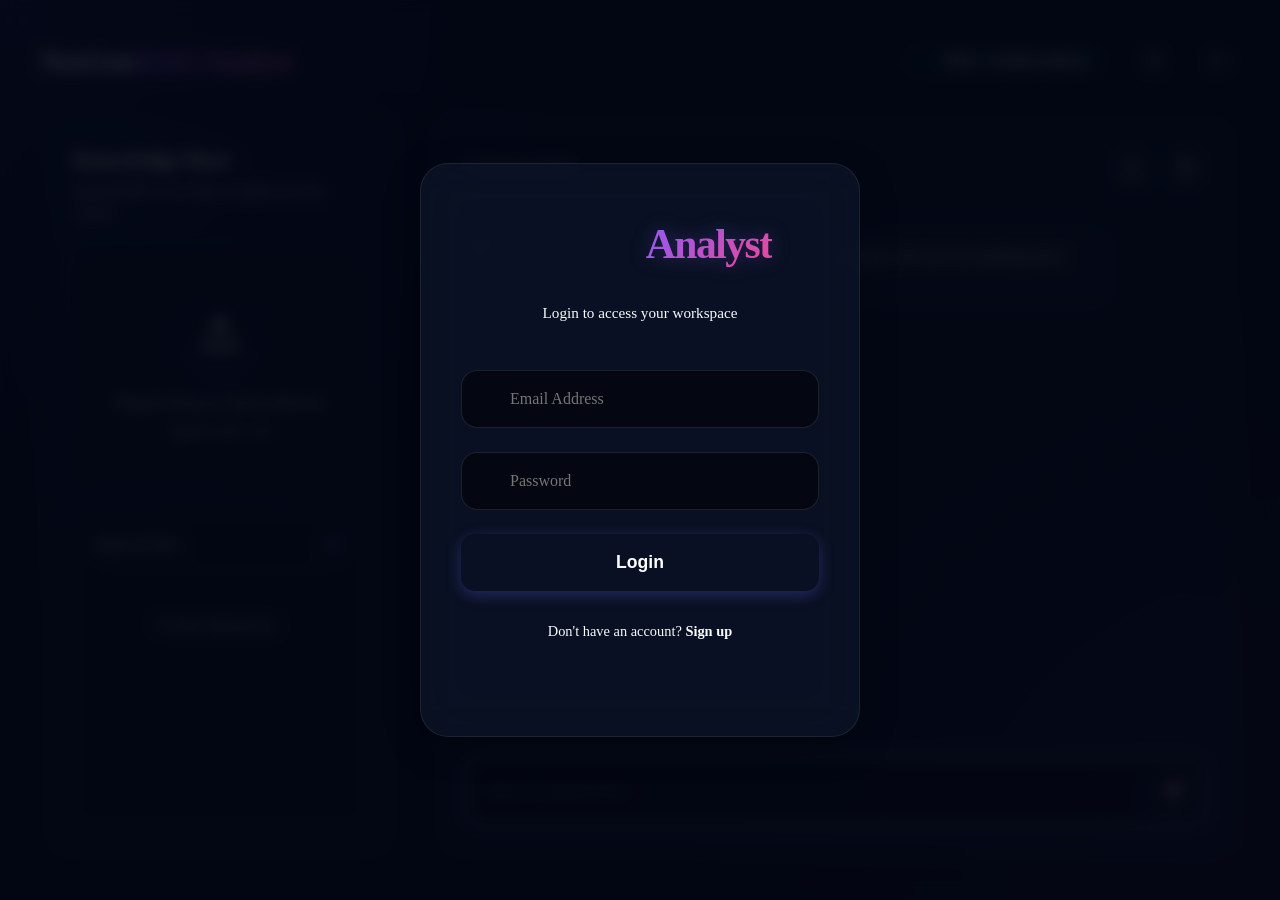
<file: templates/index.html>
<!DOCTYPE html>
<html lang="en">
<head>
    <meta charset="UTF-8">
    <meta name="viewport" content="width=device-width, initial-scale=1.0">
    <title>NexGen RAG Assistant</title>
    <!-- Google Fonts for Modern Appearance -->
    <link href="https://fonts.googleapis.com/css2?family=Inter:wght@300;400;500;600;700&display=swap" rel="stylesheet">
    <link rel="stylesheet" href="/static/style.css">
    
    <!-- PWA Settings -->
    <link rel="manifest" href="/manifest.json">
    <meta name="theme-color" content="#0F172A">
    <link rel="apple-touch-icon" href="/static/icon.png">
</head>
<body>
    
    <!-- Auth Overlay Modal -->
    <div id="authOverlay" class="auth-overlay">
        <div class="auth-card glass-panel">
            <h2 class="auth-title logo" id="authTitle">NexGen <span>Analyst</span></h2>
            <p class="auth-subtitle" id="authSubtitle">Login to access your workspace</p>
            
            <form id="loginForm" class="auth-form">
                <div class="input-group">
                    <input type="email" id="loginEmail" placeholder="Email Address" required>
                </div>
                <div class="input-group">
                    <input type="password" id="loginPassword" placeholder="Password" required>
                </div>
                <button type="submit" class="auth-btn" id="loginSubmitBtn">Login</button>
                <p class="auth-switch">Don't have an account? <span id="showSignup">Sign up</span></p>
                <div class="auth-status" id="loginStatus"></div>
            </form>

            <form id="signupForm" class="auth-form hidden">
                <div class="input-group">
                    <input type="email" id="signupEmail" placeholder="Email Address" required>
                </div>
                <div class="input-group">
                    <input type="password" id="signupPassword" placeholder="Password" required>
                </div>
                <button type="submit" class="auth-btn" id="signupSubmitBtn">Create Account</button>
                <p class="auth-switch">Already have an account? <span id="showLogin">Login</span></p>
                <div class="auth-status" id="signupStatus"></div>
            </form>

            <form id="verifyForm" class="auth-form hidden">
                <input type="text" id="verifyOtp" placeholder="6-digit OTP Code" required maxlength="6">
                <button type="submit" class="auth-btn" id="verifySubmitBtn">Verify & Login</button>
                <div class="auth-status" id="verifyStatus"></div>
            </form>
        </div>
    </div>

    <!-- Animated Background Gradients -->
    <div class="bg-shape shape-1"></div>
    <div class="bg-shape shape-2"></div>
    <div class="bg-shape shape-3"></div>

    <main class="app-container">
        
        <header class="header">
            <h1 class="logo">NexGen <span>RAG Analyst</span></h1>
            <div class="header-right">
                <div class="stats-badge" id="statsBadge">
                    <span class="pulse-dot"></span>
                    <span id="statsText">0 files / 0 chunks indexed</span>
                </div>
                <button id="themeToggle" class="action-btn theme-btn" title="Toggle Bright Mode">
                    <svg width="18" height="18" viewBox="0 0 24 24" fill="none" stroke="currentColor" stroke-width="2"><circle cx="12" cy="12" r="5"></circle><line x1="12" y1="1" x2="12" y2="3"></line><line x1="12" y1="21" x2="12" y2="23"></line><line x1="4.22" y1="4.22" x2="5.64" y2="5.64"></line><line x1="18.36" y1="18.36" x2="19.78" y2="19.78"></line><line x1="1" y1="12" x2="3" y2="12"></line><line x1="21" y1="12" x2="23" y2="12"></line><line x1="4.22" y1="19.78" x2="5.64" y2="18.36"></line><line x1="18.36" y1="5.64" x2="19.78" y2="4.22"></line></svg>
                </button>
                <button id="logoutBtn" class="action-btn logout-btn" title="Logout">
                    <svg width="18" height="18" viewBox="0 0 24 24" fill="none" stroke="currentColor" stroke-width="2"><path d="M9 21H5a2 2 0 0 1-2-2V5a2 2 0 0 1 2-2h4"></path><polyline points="16 17 21 12 16 7"></polyline><line x1="21" y1="12" x2="9" y2="12"></line></svg>
                </button>
            </div>
        </header>

        <div class="main-content">
            <!-- Sidebar: Upload Section -->
            <aside class="upload-sidebar glass-panel">
                <div class="upload-header">
                    <h2>Knowledge Base</h2>
                    <p>Upload PDFs or text files to build your AI's context.</p>
                </div>
                
                <div class="upload-zone" id="uploadZone">
                    <input type="file" id="fileInput" multiple accept=".pdf,.txt" style="display:none">
                    <div class="upload-icon">
                        <svg width="40" height="40" viewBox="0 0 24 24" fill="none" stroke="currentColor" stroke-width="2" stroke-linecap="round" stroke-linejoin="round"><path d="M21 15v4a2 2 0 0 1-2 2H5a2 2 0 0 1-2-2v-4"></path><polyline points="17 8 12 3 7 8"></polyline><line x1="12" y1="3" x2="12" y2="15"></line></svg>
                    </div>
                    <span>Drag & Drop or <span class="highlight">Click to Browse</span></span>
                    <span class="file-types">Supports .PDF, .TXT</span>
                </div>

                <div class="uploaded-files-section">
                    <div class="section-title">
                        <h3>Indexed Files</h3>
                        <span class="file-count" id="fileCountBadge">0</span>
                    </div>
                    <ul id="uploadedFilesList" class="files-list">
                        <li class="empty-list">No files indexed yet.</li>
                    </ul>
                </div>

                <div class="upload-progress hidden" id="uploadProgress">
                    <div class="spinner"></div>
                    <span>Indexing Documents...</span>
                </div>
                
                <div id="uploadStatus" class="status-msg"></div>
            </aside>

            <!-- Chat Section -->
            <section class="chat-section glass-panel">
                <div class="chat-header">
                    <h2>Conversation</h2>
                    <div class="chat-controls">
                        <button id="shareChatBtn" class="action-btn" title="Copy Full Chat">
                            <svg width="18" height="18" viewBox="0 0 24 24" fill="none" stroke="currentColor" stroke-width="2"><path d="M4 12v8a2 2 0 0 0 2 2h12a2 2 0 0 0 2-2v-8"></path><polyline points="16 6 12 2 8 6"></polyline><line x1="12" y1="2" x2="12" y2="15"></line></svg>
                        </button>
                        <button id="clearHistoryBtn" class="action-btn" title="Clear History">
                            <svg width="18" height="18" viewBox="0 0 24 24" fill="none" stroke="currentColor" stroke-width="2"><polyline points="3 6 5 6 21 6"></polyline><path d="M19 6v14a2 2 0 0 1-2 2H7a2 2 0 0 1-2-2V6m3 0V4a2 2 0 0 1 2-2h4a2 2 0 0 1 2 2v2"></path></svg>
                        </button>
                    </div>
                </div>
                <div class="chat-history" id="chatHistory">
                    <div class="message system-msg">
                        <div class="avatar">
                            <svg width="20" height="20" viewBox="0 0 24 24" fill="none" stroke="currentColor" stroke-width="2"><circle cx="12" cy="12" r="10"></circle><path d="M12 16v-4"></path><path d="M12 8h.01"></path></svg>
                        </div>
                        <div class="msg-bubble">
                            Welcome! Upload some documents to the Knowledge Base, then ask me anything about them.
                        </div>
                    </div>
                </div>

                <div class="chat-input-wrapper">
                    <textarea id="questionInput" placeholder="Ask a question..." rows="1" autofocus></textarea>
                    <button class="send-btn" id="sendBtn" title="Send Question">
                        <svg width="24" height="24" viewBox="0 0 24 24" fill="none" stroke="currentColor" stroke-width="2" stroke-linecap="round" stroke-linejoin="round"><line x1="22" y1="2" x2="11" y2="13"></line><polygon points="22 2 15 22 11 13 2 9 22 2"></polygon></svg>
                    </button>
                </div>
                <div class="chat-typing hidden" id="chatTyping">
                    RAG Analyst is retrieving information...
                </div>
            </section>
        </div>

        <!-- Mobile Navigation Bar -->
        <nav class="mobile-bottom-nav">
            <button class="nav-item active" data-target="chat">
                <svg width="20" height="20" viewBox="0 0 24 24" fill="none" stroke="currentColor" stroke-width="2"><path d="M21 15a2 2 0 0 1-2 2H7l-4 4V5a2 2 0 0 1 2-2h14a2 2 0 0 1 2 2z"></path></svg>
                <span>Chat</span>
            </button>
            <button class="nav-item" data-target="upload">
                <svg width="20" height="20" viewBox="0 0 24 24" fill="none" stroke="currentColor" stroke-width="2"><path d="M4 19.5A2.5 2.5 0 0 1 6.5 17H20"></path><path d="M6.5 2H20v20H6.5A2.5 2.5 0 0 1 4 19.5v-15A2.5 2.5 0 0 1 6.5 2z"></path></svg>
                <span>Files</span>
            </button>
        </nav>
    </main>

    <script src="/static/script.js"></script>
    <script>
      if ('serviceWorker' in navigator) {
        window.addEventListener('load', () => {
          navigator.serviceWorker.register('/sw.js')
            .then(registration => {
              console.log('ServiceWorker registration successful with scope: ', registration.scope);
            })
            .catch(err => {
              console.log('ServiceWorker registration failed: ', err);
            });
        });
      }
    </script>
</body>
</html>
</file>
<file: static/style.css>
@import url('https://fonts.googleapis.com/css2?family=Outfit:wght@300;400;500;600;700&family=Inter:wght@400;500;600&display=swap');

:root {
    /* Premium Dark Theme */
    --bg-main: #020617;
    --bg-glass: rgba(15, 23, 42, 0.65);
    --border-glass: rgba(255, 255, 255, 0.08);
    --shadow-premium: 0 10px 40px -12px rgba(0, 0, 0, 0.5);
    
    --accent-primary: #8b5cf6;
    --accent-glow: rgba(139, 92, 246, 0.4);
    --accent-pink: #f472b6;
    
    --text-main: #f8fafc;
    --text-dim: #94a3b8;
    
    --grad-surface: linear-gradient(135deg, rgba(255,255,255,0.03) 0%, rgba(255,255,255,0.01) 100%);
    --grad-glow: linear-gradient(135deg, #8b5cf6, #ec4899);
}

body.bright-mode {
    --bg-main: #f8fafc;
    --bg-glass: rgba(255, 255, 255, 0.85);
    --border-glass: rgba(99, 102, 241, 0.12);
    --shadow-premium: 0 10px 30px -10px rgba(99, 102, 241, 0.15);
    
    --text-main: #0f172a;
    --text-muted: #475569;
}

* {
    margin: 0;
    padding: 0;
    box-sizing: border-box;
}

body {
    background-color: var(--bg-main);
    background-image: 
        radial-gradient(circle at 0% 0%, rgba(99, 102, 241, 0.15), transparent 40%),
        radial-gradient(circle at 100% 100%, rgba(236, 72, 153, 0.1), transparent 40%);
    background-attachment: fixed;
    color: var(--text-main);
    min-height: 100vh;
    font-family: var(--font-body);
    overflow-x: hidden;
}

/* Base App Layout */
.app-container {
    width: 100%;
    max-width: 1350px;
    padding: 2.5rem;
    display: flex;
    flex-direction: column;
    height: 100vh;
    height: 100dvh;
}

/* Header Elements */
.header {
    display: flex;
    justify-content: space-between;
    align-items: center;
    margin-bottom: 2rem;
    animation: fadeInDown 0.8s ease cubic-bezier(0.16, 1, 0.3, 1);
}

.header-right {
    display: flex;
    align-items: center;
    gap: 1.5rem;
}

.logout-btn {
    opacity: 0.8;
}

.logout-btn:hover {
    opacity: 1;
}

.logo {
    font-family: var(--font-heading);
    font-size: 1.8rem;
    font-weight: 800;
    letter-spacing: -0.03em;
    display: flex;
    align-items: center;
    gap: 0.2rem;
}

.logo span {
    background: var(--grad-glow);
    -webkit-background-clip: text;
    background-clip: text;
    -webkit-text-fill-color: transparent;
    filter: drop-shadow(0 0 10px rgba(139, 92, 246, 0.3));
}

.header-right {
    display: flex;
    align-items: center;
    gap: 1.5rem;
}

.logout-btn {
    opacity: 0.8;
}

.logout-btn:hover {
    opacity: 1;
}

.stats-badge {
    background: rgba(16, 185, 129, 0.08);
    border: 1px solid rgba(16, 185, 129, 0.2);
    padding: 0.5rem 1.25rem;
    border-radius: 50px;
    display: flex;
    align-items: center;
    gap: 0.75rem;
    font-size: 0.85rem;
    font-weight: 600;
    color: var(--success-color);
    box-shadow: 0 0 15px rgba(16, 185, 129, 0.1);
    font-family: var(--app-font);
}

.action-btn {
    background: rgba(255, 255, 255, 0.05);
    border: 1px solid rgba(255, 255, 255, 0.1);
    color: var(--text-primary);
    width: 42px;
    height: 42px;
    border-radius: 12px;
    display: flex;
    align-items: center;
    justify-content: center;
    cursor: pointer;
    transition: all 0.3s ease;
}

.action-btn:hover {
    background: rgba(255, 255, 255, 0.1);
    border-color: var(--accent-hover);
    transform: translateY(-2px);
}

.bright-mode .action-btn {
    background: rgba(0, 0, 0, 0.05);
    border-color: rgba(0, 0, 0, 0.1);
    color: var(--text-primary);
}

.pulse-dot {
    width: 8px;
    height: 8px;
    background: var(--success-color);
    border-radius: 50%;
    animation: pulse 2s infinite;
}

@keyframes pulse {
    0% { box-shadow: 0 0 0 0 rgba(16, 185, 129, 0.6); }
    70% { box-shadow: 0 0 0 8px rgba(16, 185, 129, 0); }
    100% { box-shadow: 0 0 0 0 rgba(16, 185, 129, 0); }
}

/* Main Grid structure */
.main-content {
    display: grid;
    grid-template-columns: 360px 1fr;
    gap: 2rem;
    flex: 1;
    min-height: 0;
}

/* Auth Overlay */
.auth-overlay {
    position: fixed;
    top: 0;
    left: 0;
    width: 100vw;
    height: 100vh;
    height: 100dvh;
    background: rgba(3, 7, 18, 0.85);
    backdrop-filter: blur(8px);
    z-index: 1000;
    display: flex;
    justify-content: center;
    align-items: center;
    opacity: 1;
    transition: opacity 0.5s ease;
}

.auth-overlay.hidden {
    opacity: 0;
    pointer-events: none;
}

.auth-card {
    width: 100%;
    max-width: 440px;
    padding: 3.5rem 2.5rem;
    display: flex;
    flex-direction: column;
    align-items: center;
    gap: 2rem;
    background: rgba(17, 24, 39, 0.6);
    border: 1px solid rgba(255, 255, 255, 0.12);
    box-shadow: 
        0 20px 50px rgba(0, 0, 0, 0.5),
        inset 0 0 20px rgba(255, 255, 255, 0.05);
    animation: authEntrance 0.8s cubic-bezier(0.16, 1, 0.3, 1);
}

.auth-title {
    font-size: 2.6rem;
    font-weight: 800;
    margin-bottom: 0.2rem;
    letter-spacing: -1.5px;
    background: linear-gradient(135deg, #fff 30%, var(--accent-hover));
    -webkit-background-clip: text;
    background-clip: text;
    -webkit-text-fill-color: transparent;
}

.auth-subtitle {
    color: var(--text-secondary);
    font-size: 0.95rem;
    text-align: center;
    margin-bottom: 1rem;
}

.auth-form {
    width: 100%;
    display: flex;
    flex-direction: column;
    gap: 1.5rem;
}

.input-group {
    position: relative;
    width: 100%;
}

.input-group::before {
    content: "";
    position: absolute;
    left: 1rem;
    top: 50%;
    transform: translateY(-50%);
    width: 20px;
    height: 20px;
    background-color: var(--text-secondary);
    mask-size: contain;
    mask-repeat: no-repeat;
    opacity: 0.5;
    transition: all 0.3s;
    z-index: 2;
}

.input-group:focus-within::before {
    background-color: var(--accent-hover);
    opacity: 1;
}

.input-group:nth-child(1)::before {
    mask-image: url("data:image/svg+xml,%3Csvg xmlns='http://www.w3.org/2000/svg' viewBox='0 0 24 24' fill='none' stroke='currentColor' stroke-width='2' stroke-linecap='round' stroke-linejoin='round'%3E%3Cpath d='M4 4h16c1.1 0 2 .9 2 2v12c0 1.1-.9 2-2 2H4c-1.1 0-2-.9-2-2V6c0-1.1.9-2 2-2z'%3E%3C/path%3E%3Cpolyline points='22,6 12,13 2,6'%3E%3C/polyline%3E%3C/svg%3E");
}

.input-group:nth-child(2)::before {
    mask-image: url("data:image/svg+xml,%3Csvg xmlns='http://www.w3.org/2000/svg' viewBox='0 0 24 24' fill='none' stroke='currentColor' stroke-width='2' stroke-linecap='round' stroke-linejoin='round'%3E%3Crect x='3' y='11' width='18' height='11' rx='2' ry='2'%3E%3C/rect%3E%3Cpath d='M7 11V7a5 5 0 0 1 10 0v4'%3E%3C/path%3E%3C/svg%3E");
}

.auth-form input {
    width: 100%;
    background: rgba(0, 0, 0, 0.5);
    border: 1px solid rgba(255, 255, 255, 0.1);
    border-radius: 16px;
    padding: 1.2rem 1.25rem 1.2rem 3rem;
    color: var(--text-primary);
    font-size: 1rem;
    font-family: var(--body-font);
    transition: all 0.4s cubic-bezier(0.16, 1, 0.3, 1);
}

.auth-form input:focus {
    outline: none;
    background: rgba(0, 0, 0, 0.6);
    border-color: var(--accent-hover);
    box-shadow: 0 0 30px rgba(99, 102, 241, 0.25);
    transform: translateY(-2px);
}

.auth-btn {
    width: 100%;
    background: linear-gradient(135deg, var(--gradient-1), var(--gradient-2));
    color: white;
    font-weight: 700;
    font-size: 1.1rem;
    padding: 1.1rem;
    border: none;
    border-radius: 14px;
    cursor: pointer;
    transition: all 0.3s cubic-bezier(0.16, 1, 0.3, 1);
    box-shadow: 0 4px 15px rgba(99, 102, 241, 0.3);
    position: relative;
    overflow: hidden;
}

.auth-btn:hover {
    transform: translateY(-3px);
    box-shadow: 0 8px 25px rgba(236, 72, 153, 0.4);
}

.auth-btn:active {
    transform: translateY(-1px);
}

.auth-btn.loading {
    color: transparent;
    pointer-events: none;
}

.auth-btn.loading::after {
    content: "";
    position: absolute;
    width: 20px;
    height: 20px;
    top: 50%;
    left: 50%;
    margin: -10px 0 0 -10px;
    border: 3px solid rgba(255,255,255,0.3);
    border-top-color: white;
    border-radius: 50%;
    animation: spin 0.8s linear infinite;
}

.auth-switch {
    text-align: center;
    font-size: 0.9rem;
    color: var(--text-secondary);
    margin-top: 0.5rem;
}

.auth-switch span {
    color: var(--accent-hover);
    cursor: pointer;
    font-weight: 600;
}

.auth-switch span:hover {
    text-decoration: underline;
}

.auth-status {
    font-size: 0.85rem;
    text-align: center;
    padding: 0.5rem;
    border-radius: 8px;
}

.auth-status.error {
    color: var(--danger-color);
    background: rgba(239, 68, 68, 0.1);
}

.auth-status.success {
    color: var(--success-color);
    background: rgba(16, 185, 129, 0.1);
}

/* Premium Glassmorphism Panels */
.glass-panel {
    background: var(--bg-glass);
    backdrop-filter: blur(24px) saturate(160%);
    -webkit-backdrop-filter: blur(24px) saturate(160%);
    border: 1px solid var(--border-glass);
    border-radius: 28px;
    box-shadow: var(--shadow-premium);
}

/* Upload Sidebar Section */
.upload-sidebar {
    padding: 2rem;
    display: flex;
    flex-direction: column;
    gap: 1.5rem;
    animation: fadeInLeft 0.8s ease cubic-bezier(0.16, 1, 0.3, 1);
}

.upload-header h2 {
    font-family: var(--app-font);
    font-size: 1.4rem;
    font-weight: 600;
    margin-bottom: 0.5rem;
    color: #fff;
}

.upload-header p {
    font-size: 0.9rem;
    color: var(--text-secondary);
    line-height: 1.5;
}

.upload-zone {
    border: 2px dashed rgba(255, 255, 255, 0.15);
    border-radius: 20px;
    padding: 3rem 1rem;
    display: flex;
    flex-direction: column;
    align-items: center;
    gap: 1.25rem;
    text-align: center;
    cursor: pointer;
    transition: all 0.3s cubic-bezier(0.4, 0, 0.2, 1);
    background: rgba(0, 0, 0, 0.2);
}

.upload-zone:hover, .upload-zone.dragover {
    border-color: var(--accent-hover);
    background: rgba(99, 102, 241, 0.08);
    transform: translateY(-2px);
    box-shadow: 0 4px 20px rgba(99, 102, 241, 0.1);
}

.upload-icon {
    color: var(--text-primary);
    background: linear-gradient(135deg, var(--accent-color), var(--gradient-2));
    padding: 1rem;
    border-radius: 50%;
    box-shadow: 0 4px 15px rgba(99, 102, 241, 0.4);
    transition: transform 0.3s ease;
}

.upload-zone:hover .upload-icon {
    transform: scale(1.05);
}

.upload-zone span {
    font-size: 1rem;
    font-weight: 500;
    color: var(--text-primary);
    font-family: var(--app-font);
}

.upload-zone .highlight {
    color: var(--accent-hover);
}

.upload-zone .file-types {
    font-size: 0.8rem;
    color: var(--text-secondary);
    margin-top: -0.5rem;
    font-weight: 400;
}

/* Uploaded Files Section */
.uploaded-files-section {
    background: rgba(0, 0, 0, 0.25);
    border-radius: 16px;
    border: 1px solid rgba(255,255,255,0.05);
    padding: 1.25rem;
    display: flex;
    flex-direction: column;
    flex: 1;
    min-height: 150px;
    overflow: hidden;
}

.section-title {
    display: flex;
    justify-content: space-between;
    align-items: center;
    margin-bottom: 1rem;
    padding-bottom: 0.75rem;
    border-bottom: 1px solid rgba(255, 255, 255, 0.05);
}

.section-title h3 {
    font-family: var(--app-font);
    font-size: 1rem;
    font-weight: 500;
    color: var(--text-primary);
}

.file-count {
    background: rgba(99, 102, 241, 0.15);
    color: var(--accent-hover);
    font-size: 0.8rem;
    font-weight: 600;
    padding: 0.2rem 0.6rem;
    border-radius: 20px;
}

.files-list {
    list-style: none;
    overflow-y: auto;
    flex: 1;
    display: flex;
    flex-direction: column;
    gap: 0.5rem;
    padding-right: 0.25rem;
}

.files-list::-webkit-scrollbar { width: 4px; }
.files-list::-webkit-scrollbar-thumb { background: rgba(255, 255, 255, 0.1); border-radius: 10px; }

.file-item {
    display: flex;
    align-items: center;
    justify-content: space-between;
    background: rgba(255, 255, 255, 0.04);
    padding: 0.75rem 1rem;
    border-radius: 12px;
    font-size: 0.85rem;
    font-weight: 500;
    color: var(--text-secondary);
    transition: all 0.25s ease;
    animation: slideUp 0.3s ease;
}

.bright-mode .file-item {
    background: rgba(0, 0, 0, 0.05);
    color: var(--text-primary);
}

.file-info {
    display: flex;
    align-items: center;
    gap: 0.75rem;
    overflow: hidden;
    text-overflow: ellipsis;
    white-space: nowrap;
}

.file-delete-btn {
    background: none;
    border: none;
    color: var(--text-secondary);
    cursor: pointer;
    padding: 4px;
    border-radius: 6px;
    transition: all 0.2s;
    display: flex;
    align-items: center;
    justify-content: center;
}

.file-delete-btn:hover {
    color: var(--danger-color);
    background: rgba(239, 68, 68, 0.1);
}

.file-item:hover {
    background: rgba(255, 255, 255, 0.08);
    color: var(--text-primary);
}

.file-item svg {
    flex-shrink: 0;
    color: var(--accent-color);
}

.empty-list {
    font-size: 0.9rem;
    color: var(--text-secondary);
    text-align: center;
    margin-top: 2rem;
}

.upload-progress {
    display: flex;
    align-items: center;
    gap: 1rem;
    padding: 1.25rem;
    background: rgba(99, 102, 241, 0.1);
    border: 1px solid rgba(99, 102, 241, 0.2);
    border-radius: 12px;
    justify-content: center;
    color: var(--accent-hover);
    font-family: var(--app-font);
}

.spinner {
    width: 22px;
    height: 22px;
    border: 3px solid rgba(255, 255, 255, 0.1);
    border-top-color: var(--accent-color);
    border-radius: 50%;
    animation: spin 1s linear infinite;
}

.status-msg {
    font-size: 0.85rem;
    padding: 1rem;
    border-radius: 12px;
    display: none;
    animation: fadeIn 0.3s ease;
    font-weight: 500;
}

.status-msg.success {
    display: block;
    background: rgba(16, 185, 129, 0.1);
    color: var(--success-color);
    border: 1px solid rgba(16, 185, 129, 0.2);
}

.status-msg.error {
    display: block;
    background: rgba(239, 68, 68, 0.1);
    color: var(--danger-color);
    border: 1px solid rgba(239, 68, 68, 0.2);
}

/* Chat Section */
.chat-section {
    display: flex;
    flex-direction: column;
    padding: 2rem;
    position: relative;
    overflow: hidden;
    animation: fadeInRight 0.8s ease cubic-bezier(0.16, 1, 0.3, 1);
}

.chat-header {
    display: flex;
    justify-content: space-between;
    align-items: center;
    margin-bottom: 1.5rem;
    padding-bottom: 1rem;
    border-bottom: 1px solid rgba(255, 255, 255, 0.05);
}

.chat-controls {
    display: flex;
    gap: 0.75rem;
}

.chat-header h2 {
    font-family: var(--app-font);
    font-size: 1.3rem;
    font-weight: 500;
    color: #fff;
}

.action-btn {
    background: rgba(255, 255, 255, 0.03);
    border: 1px solid rgba(255, 255, 255, 0.08);
    color: var(--text-secondary);
    cursor: pointer;
    padding: 0.5rem;
    border-radius: 8px;
    display: flex;
    align-items: center;
    justify-content: center;
    transition: all 0.2s ease;
}

.action-btn:hover {
    background: rgba(239, 68, 68, 0.15);
    color: var(--danger-color);
    border-color: rgba(239, 68, 68, 0.3);
}

.chat-history {
    flex: 1;
    overflow-y: auto;
    display: flex;
    flex-direction: column;
    gap: 1.5rem;
    padding-bottom: 1rem;
    padding-right: 0.5rem;
    scrollbar-width: thin;
    scrollbar-color: rgba(255, 255, 255, 0.15) transparent;
}

.chat-history::-webkit-scrollbar { width: 6px; }
.chat-history::-webkit-scrollbar-thumb {
    background: rgba(255, 255, 255, 0.15);
    border-radius: 10px;
}

.message {
    display: flex;
    gap: 1rem;
    max-width: 85%;
    animation: slideUp 0.4s cubic-bezier(0.16, 1, 0.3, 1) forwards;
}

.system-msg { align-self: flex-start; }
.user-msg { 
    align-self: flex-end; 
    flex-direction: row-reverse;
    margin-left: auto;
}

/* Message Component Styles */
.message {
    display: flex;
    gap: 0.75rem;
    max-width: 88%;
    animation: slideUp 0.4s cubic-bezier(0.16, 1, 0.3, 1) forwards;
}

.system-msg { align-self: flex-start; }
.user-msg { 
    align-self: flex-end; 
    flex-direction: row-reverse;
    margin-left: auto;
}

.avatar {
    width: 32px;
    height: 32px;
    border-radius: 10px;
    display: flex;
    align-items: center;
    justify-content: center;
    flex-shrink: 0;
    font-size: 0.75rem;
    font-weight: 700;
}

.system-msg .avatar {
    background: var(--grad-glow);
    color: white;
}

.user-msg .avatar {
    background: rgba(255, 255, 255, 0.1);
    color: var(--text-main);
}

.msg-bubble {
    padding: 0.85rem 1.15rem;
    border-radius: 18px;
    font-size: 0.95rem;
    line-height: 1.5;
    position: relative;
    transition: all 0.3s ease;
    word-break: break-word;
}

.msg-label {
    font-size: 0.6rem;
    font-weight: 800;
    margin-bottom: 0.2rem;
    opacity: 0.6;
}

.system-msg .msg-label { color: var(--accent-primary); }
.user-msg .msg-label { color: #f472b6; text-align: right; }

.system-msg .msg-bubble {
    background: rgba(255, 255, 255, 0.04);
    border: 1px solid rgba(255, 255, 255, 0.08);
    border-top-left-radius: 4px;
}

.user-msg .msg-bubble {
    background: var(--grad-glow);
    color: white;
    border-top-right-radius: 4px;
    box-shadow: 0 4px 20px rgba(139, 92, 246, 0.2);
}

.message:hover .msg-bubble {
    transform: translateY(-2px);
}

.chat-input-wrapper {
    margin-top: 1.5rem;
    position: relative;
    background: rgba(0, 0, 0, 0.3);
    border: 1px solid rgba(255, 255, 255, 0.1);
    border-radius: 16px;
    display: flex;
    align-items: flex-end;
    padding: 0.75rem;
    transition: all 0.3s ease;
    box-shadow: inset 0 2px 10px rgba(0,0,0,0.1);
}

.chat-input-wrapper:focus-within {
    border-color: var(--accent-hover);
    background: rgba(0, 0, 0, 0.4);
    box-shadow: 0 0 0 3px rgba(99, 102, 241, 0.15), inset 0 2px 10px rgba(0,0,0,0.1);
}

#questionInput {
    flex: 1;
    background: transparent;
    border: none;
    color: var(--text-primary);
    padding: 0.75rem 0.75rem;
    font-size: 1rem;
    resize: none;
    max-height: 150px;
    overflow-y: hidden; /* Script will handle resize */
    line-height: 1.4;
    transition: height 0.1s ease;
}

#questionInput:focus { outline: none; }
#questionInput::placeholder { color: rgba(156, 163, 175, 0.6); }

.send-btn {
    background: var(--accent-color);
    color: white;
    border: none;
    border-radius: 12px;
    width: 44px;
    height: 44px;
    display: flex;
    align-items: center;
    justify-content: center;
    cursor: pointer;
    transition: all 0.2s cubic-bezier(0.16, 1, 0.3, 1);
    flex-shrink: 0;
    margin-left: 0.5rem;
    box-shadow: 0 4px 15px rgba(99, 102, 241, 0.3);
}

.send-btn:hover {
    background: var(--accent-hover);
    transform: translateY(-2px);
    box-shadow: 0 6px 20px rgba(99, 102, 241, 0.4);
}

.send-btn:active {
    transform: translateY(0);
}

.send-btn:disabled {
    background: rgba(255, 255, 255, 0.1);
    color: rgba(255,255,255,0.3);
    box-shadow: none;
    cursor: not-allowed;
    transform: none;
}

.chat-typing {
    font-size: 0.85rem;
    color: var(--accent-hover);
    position: absolute;
    bottom: 6.5rem;
    left: 2.5rem;
    animation: blink 1.5s infinite;
    font-family: var(--app-font);
    font-weight: 500;
}

.hidden { display: none !important; }

/* Animations */
@keyframes spin { 100% { transform: rotate(360deg); } }
@keyframes blink { 0%, 100% { opacity: 0.4; } 50% { opacity: 1; } }
@keyframes fadeIn { from { opacity: 0; } to { opacity: 1; } }
@keyframes slideUp { from { opacity: 0; transform: translateY(15px); } to { opacity: 1; transform: translateY(0); } }
@keyframes fadeInDown { from { opacity: 0; transform: translateY(-20px); } to { opacity: 1; transform: translateY(0); } }
@keyframes fadeInLeft { from { opacity: 0; transform: translateX(-20px); } to { opacity: 1; transform: translateX(0); } }
@keyframes fadeInRight { from { opacity: 0; transform: translateX(20px); } to { opacity: 1; transform: translateX(0); } }

/* Desktop visibility defaults */
.mobile-bottom-nav { display: none; }

/* Responsiveness Improvements */
@media (max-width: 1024px) {
    .main-content {
        grid-template-columns: 320px 1fr;
        gap: 1.5rem;
    }
    .app-container {
        padding: 1.5rem;
    }
}

@media (max-width: 900px) {
    .main-content {
        grid-template-columns: 1fr;
    }
    .upload-sidebar {
        order: -1;
    }
    .app-container {
        height: auto;
        min-height: 100vh;
    }
    .chat-section {
        min-height: 550px;
    }
}

@media (max-width: 600px) {
    .app-container {
        padding: 0;
        height: 100dvh;
        overflow: hidden;
        display: flex;
        flex-direction: column;
    }
    
    .header {
        padding: 1rem 1.5rem;
        margin-bottom: 0;
        background: var(--panel-bg);
        border-bottom: 1px solid var(--glass-border);
        flex-shrink: 0;
    }
    
    .logo { font-size: 1.5rem; }
    .stats-badge { display: none; }

    .main-content {
        flex: 1;
        gap: 0;
        display: flex;
        flex-direction: column;
        overflow: hidden;
        position: relative;
    }
    
    .upload-sidebar, .chat-section {
        position: absolute;
        top: 0;
        left: 0;
        width: 100%;
        height: 100%;
        border-radius: 0;
        border: none;
        padding: 1.5rem;
        background: var(--bg-color-main);
        transition: opacity 0.3s ease, transform 0.3s ease;
        overflow: hidden; /* Prevent section itself from scrolling */
    }

    /* Tab Switch Logic on Mobile */
    .view-hidden {
        opacity: 0;
        pointer-events: none;
        transform: translateY(20px);
    }

    .upload-header, .chat-header {
        text-align: center;
        margin-bottom: 1rem;
        flex-shrink: 0;
    }

    .upload-header h2, .chat-header h2 {
        font-size: 1.5rem;
        margin-bottom: 0.5rem;
    }

    .chat-section {
        display: flex;
        flex-direction: column;
        padding-bottom: 0; /* Reset */
    }

    .chat-history {
        flex: 1;
        overflow-y: auto;
        padding: 1rem 1rem 120px 1rem;
        display: flex;
        flex-direction: column;
        gap: 1.5rem;
    }
    
    .chat-input-wrapper {
        position: fixed;
        bottom: calc(72px + env(safe-area-inset-bottom));
        left: 0.75rem;
        right: 0.75rem;
        border-radius: 28px;
        background: rgba(15, 23, 42, 0.85);
        backdrop-filter: blur(40px) saturate(180%);
        -webkit-backdrop-filter: blur(40px) saturate(180%);
        border: 1px solid rgba(255, 255, 255, 0.1);
        padding: 5px 5px 5px 18px;
        z-index: 1000;
        box-shadow: 0 10px 40px rgba(0, 0, 0, 0.6);
    }

    .chat-input-wrapper:focus-within {
        border-color: var(--accent-primary);
        transform: translateY(-2px);
    }

    .msg-actions {
        opacity: 1 !important;
        visibility: visible !important;
        bottom: 0.5rem !important;
        right: 0.5rem !important;
        display: flex !important;
    }

    .chat-typing {
        position: fixed;
        bottom: calc(138px + env(safe-area-inset-bottom));
        left: 2rem;
        z-index: 60;
        background: rgba(0,0,0,0.4);
        padding: 4px 12px;
        border-radius: 10px;
        backdrop-filter: blur(10px);
        font-size: 0.75rem;
    }

    /* Mobile Nav Bar Styling */
    .mobile-bottom-nav {
        display: flex;
        justify-content: space-around;
        align-items: center;
        background: var(--panel-bg);
        backdrop-filter: blur(20px);
        border-top: 1px solid var(--glass-border);
        height: 70px;
        flex-shrink: 0;
        padding-bottom: env(safe-area-inset-bottom);
        z-index: 100;
    }

    .nav-item {
        flex: 1;
        height: 100%;
        display: flex;
        flex-direction: column;
        align-items: center;
        justify-content: center;
        gap: 4px;
        background: none;
        border: none;
        color: var(--text-secondary);
        font-family: var(--app-font);
        font-size: 0.75rem;
        font-weight: 500;
        transition: all 0.3s;
        cursor: pointer;
    }

    .nav-item.active {
        color: var(--accent-hover);
    }

    .nav-item svg {
        transition: transform 0.3s;
    }

    .nav-item.active svg {
        transform: scale(1.1);
    }
}

@media (max-width: 400px) {
    .header { padding: 0.75rem 1rem; }
    .logo { font-size: 1.3rem; }
    .msg-bubble { font-size: 0.85rem; padding: 0.8rem 1rem; }
}

/* Global Bright Mode Overrides (High Contrast) */
body.bright-mode {
    --bg-color-main: #f0f2f5;
    --card-bg: #ffffff;
    --card-border: rgba(99, 102, 241, 0.2);
    --card-shadow: 0 4px 20px rgba(0, 0, 0, 0.08);
    --text-primary: #0f172a;
    --text-secondary: #334155;
    --panel-bg: rgba(255, 255, 255, 0.95);
    --glass-border: rgba(99, 102, 241, 0.15);
}

body.bright-mode .upload-header h2,
body.bright-mode .chat-header h2,
body.bright-mode .section-title h3,
body.bright-mode .auth-title.logo,
body.bright-mode .chat-typing,
body.bright-mode .auth-subtitle,
body.bright-mode .logo,
body.bright-mode .upload-header p {
    color: #0f172a !important;
}

body.bright-mode .system-msg .msg-bubble {
    background: #ffffff !important;
    color: #1e293b !important;
    border: 1px solid #e2e8f0 !important;
    box-shadow: 0 10px 30px rgba(0,0,0,0.08) !important;
}

body.bright-mode .user-msg .msg-bubble {
    background: linear-gradient(135deg, #6366f1, #8b5cf6) !important;
    color: #ffffff !important;
    border: none !important;
    box-shadow: 0 15px 40px rgba(99, 102, 241, 0.3) !important;
}

body.bright-mode .user-msg .avatar {
    background: #f1f5f9 !important;
    color: #0f172a !important;
    border: 1px solid #e2e8f0 !important;
}

body.bright-mode #questionInput {
    color: #0f172a !important;
}

body.bright-mode #questionInput::placeholder {
    color: #64748b !important;
}

body.bright-mode .uploaded-files-section {
    background: #f8fafc !important;
    border: 1px solid #e2e8f0 !important;
}

body.bright-mode .chat-input-wrapper {
    background: #ffffff !important;
    border: 1px solid #cbd5e1 !important;
    box-shadow: 0 15px 45px rgba(0,0,0,0.12) !important;
}

body.bright-mode .chat-typing {
    background: rgba(255,255,255,0.8) !important;
    color: #4f46e5 !important;
    border: 1px solid #e2e8f0;
    box-shadow: 0 4px 12px rgba(0,0,0,0.05);
}

body.bright-mode .upload-zone {
    background: #f1f5f9 !important;
    border: 2px dashed #cbd5e1 !important;
    color: #0f172a !important;
}

body.bright-mode .upload-zone span {
    color: #0f172a !important;
}

body.bright-mode .stats-badge {
    background: #dcfce7 !important;
    border-color: #86efac !important;
    color: #166534 !important;
}

body.bright-mode .pulse-dot {
    background: #22c55e !important;
}

body.bright-mode .auth-form input {
    color: #0f172a !important;
    background: #f8fafc !important;
    border: 1px solid #e2e8f0 !important;
}

body.bright-mode .action-btn {
    background: #f1f5f9 !important;
    border: 1px solid #e2e8f0 !important;
    color: #475569 !important;
}

body.bright-mode .action-btn:hover {
    background: #e2e8f0 !important;
    color: #0f172a !important;
}

body.bright-mode .file-item {
    background: #ffffff !important;
    border: 1px solid #e2e8f0 !important;
    color: #1e293b !important;
}

body.bright-mode .file-delete-btn {
    color: #94a3b8 !important;
}

body.bright-mode .file-delete-btn:hover {
    color: #ef4444 !important;
    background: #fee2e2 !important;
}
</file>
